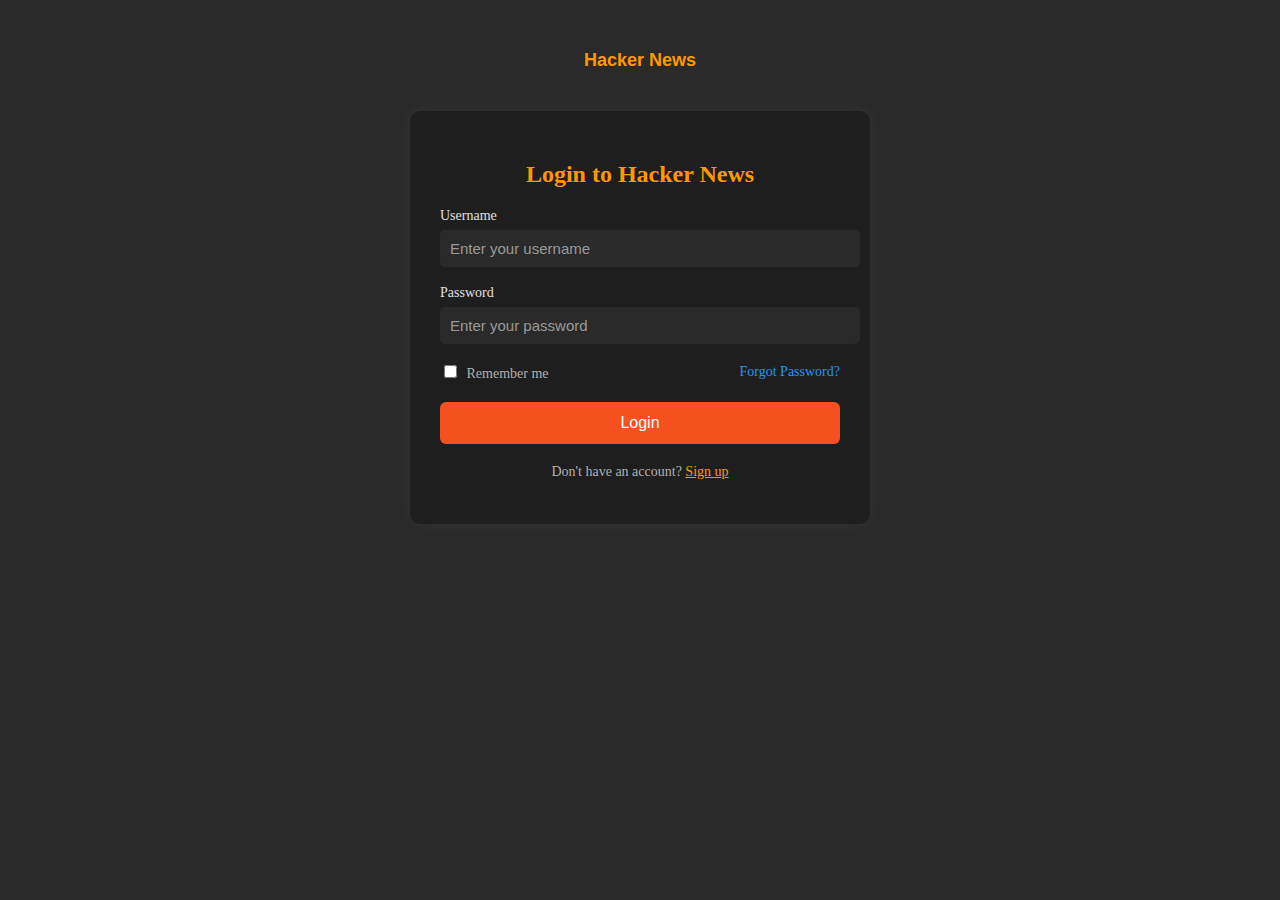
<file: login.html>
<!DOCTYPE html>
<html lang="en">
<head>
    <meta charset="UTF-8">
    <meta name="viewport" content="width=device-width, initial-scale=1.0">
    <title>Login Form</title>
<style>
    /* Login Form Styles */
a{
     text-decoration: none;
    color: #2196f3;
    transition: color 0.3s ease;
}
body{
    background-color: #2a2a2a;
}
.login-container {
  max-width: 400px;
  margin: 40px auto;
  padding: 30px;
  background-color: #1e1e1e;
  border-radius: 10px;
  box-shadow: 0 0 15px rgba(255, 255, 255, 0.05);
}

.login-form {
  display: flex;
  flex-direction: column;
}

.login-title {
  color: #ff9800;
  font-size: 24px;
  margin-bottom: 20px;
  text-align: center;
}

.form-group {
  margin-bottom: 18px;
}

.form-label {
  display: block;
  margin-bottom: 6px;
  color: #e0e0e0;
  font-size: 14px;
}

.form-input {
  width: 100%;
  padding: 10px;
  background-color: #2a2a2a;
  border: none;
  border-radius: 5px;
  color: #fff;
  font-size: 15px;
}

.form-input::placeholder {
  color: #999;
}

.form-options {
  display: flex;
  justify-content: space-between;
  align-items: center;
  font-size: 14px;
  margin-bottom: 20px;
}

.remember-me {
  color: #b0b0b0;
}

.form-checkbox {
  margin-right: 6px;
}

.forgot-link {
  color: #2196f3;
  text-decoration: none;
}

.forgot-link:hover {
  color: #64b5f6;
}

.login-submit {
  background-color: #f4511e;
  color: #fff;
  padding: 12px;
  border: none;
  border-radius: 6px;
  font-size: 16px;
  cursor: pointer;
  transition: background-color 0.3s ease;
}

.login-submit:hover {
  background-color: #e9440f;
}

.signup-text {
  text-align: center;
  margin-top: 20px;
  font-size: 14px;
  color: #b0b0b0;
}

.signup-text a {
  color: #ff9800;
  text-decoration: underline;
}
.title {
    font-family: 'Lucida Sans', 'Lucida Sans Regular', 'Lucida Grande', 'Lucida Sans Unicode', Geneva, Verdana, sans-serif;
    color: #ff9800;
    font-size: 18px;
    margin-top: 50px;
    text-align: center;
    margin-bottom: 5px;
}
</style>


</head>
<body>
      <a href="index.html" class="logo">
                <!-- <img src="y18.svg" alt="Hacker News Logo"> -->
                <h2 class="title">Hacker News</h2>
            </a>
    <div class="login-container">
    <form class="login-form">
      <h2 class="login-title">Login to Hacker News</h2>
  
      <div class="form-group">
        <label for="username" class="form-label">Username</label>
        <input type="text" id="username" name="username" class="form-input" placeholder="Enter your username" required>
      </div>
  
      <div class="form-group">
        <label for="password" class="form-label">Password</label>
        <input type="password" id="password" name="password" class="form-input" placeholder="Enter your password" required>
      </div>
  
      <div class="form-options">
        <label class="remember-me">
          <input type="checkbox" name="remember" class="form-checkbox">
          Remember me
        </label>
        <a href="#" class="forgot-link">Forgot Password?</a>
      </div>
  
      <button type="submit" class="login-submit">Login</button>
  
      <p class="signup-text">Don't have an account? <a href="register.html">Sign up</a></p>

    </form>
  </div>
  
</body>
</html>
</file>
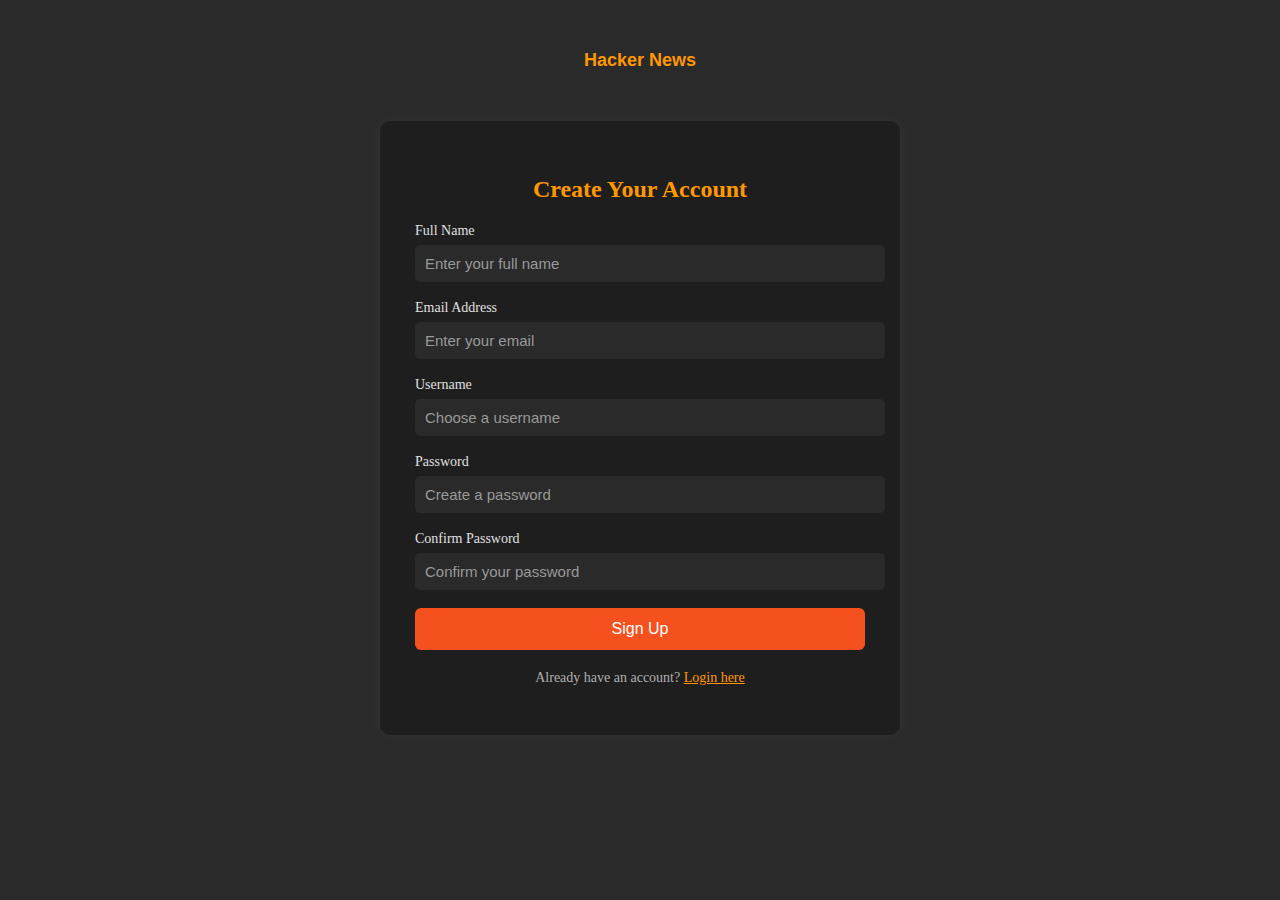
<file: register.html>
<!DOCTYPE html>
<html lang="en">
<head>
    <meta charset="UTF-8">
    <meta name="viewport" content="width=device-width, initial-scale=1.0">
    <title>Create Account</title>

    <style>
        body{
    background-color: #2a2a2a;
}
        a {
    text-decoration: none;
    color: #2196f3;
    transition: color 0.3s ease;
}

        /* Create Account (Register) Styles */
.register-container {
  max-width: 450px;
  margin: 50px auto;
  padding: 35px;
  background-color: #1e1e1e;
  border-radius: 10px;
  box-shadow: 0 0 15px rgba(255, 255, 255, 0.05);
}

.register-form {
  display: flex;
  flex-direction: column;
}

.register-title {
  color: #ff9800;
  font-size: 24px;
  margin-bottom: 20px;
  text-align: center;
}

.register-form .form-group {
  margin-bottom: 18px;
}

.register-form .form-label {
  display: block;
  margin-bottom: 6px;
  color: #e0e0e0;
  font-size: 14px;
}

.register-form .form-input {
  width: 100%;
  padding: 10px;
  background-color: #2a2a2a;
  border: none;
  border-radius: 5px;
  color: #fff;
  font-size: 15px;
}

.register-form .form-input::placeholder {
  color: #999;
}

.register-submit {
  background-color: #f4511e;
  color: #fff;
  padding: 12px;
  border: none;
  border-radius: 6px;
  font-size: 16px;
  cursor: pointer;
  transition: background-color 0.3s ease;
}

.register-submit:hover {
  background-color: #e9440f;
}

.login-text {
  text-align: center;
  margin-top: 20px;
  font-size: 14px;
  color: #b0b0b0;
}

.login-text a {
  color: #ff9800;
  text-decoration: underline;
}
.title {
    font-family: 'Lucida Sans', 'Lucida Sans Regular', 'Lucida Grande', 'Lucida Sans Unicode', Geneva, Verdana, sans-serif;
    color: #ff9800;
    font-size: 18px;
    margin-top: 50px;
    text-align: center;
    margin-bottom: 5px;
}
    </style>
</head>
<body>
        <a href="index.html" class="logo">
                <!-- <img src="y18.svg" alt="Hacker News Logo"> -->
                <h2 class="title">Hacker News</h2>
            </a>
    <div class="register-container">
        <form class="register-form">
          <h2 class="register-title">Create Your Account</h2>
      
          <div class="form-group">
            <label for="fullname" class="form-label">Full Name</label>
            <input type="text" id="fullname" name="fullname" class="form-input" placeholder="Enter your full name" required>
          </div>
      
          <div class="form-group">
            <label for="email" class="form-label">Email Address</label>
            <input type="email" id="email" name="email" class="form-input" placeholder="Enter your email" required>
          </div>
      
          <div class="form-group">
            <label for="username" class="form-label">Username</label>
            <input type="text" id="username" name="username" class="form-input" placeholder="Choose a username" required>
          </div>
      
          <div class="form-group">
            <label for="password" class="form-label">Password</label>
            <input type="password" id="password" name="password" class="form-input" placeholder="Create a password" required>
          </div>
      
          <div class="form-group">
            <label for="confirm-password" class="form-label">Confirm Password</label>
            <input type="password" id="confirm-password" name="confirm-password" class="form-input" placeholder="Confirm your password" required>
          </div>
      
          <button type="submit" class="register-submit">Sign Up</button>
      
          <p class="login-text">Already have an account? <a href="login.html">Login here</a></p>
        </form>
      </div>
      
</body>
</html>
</file>
